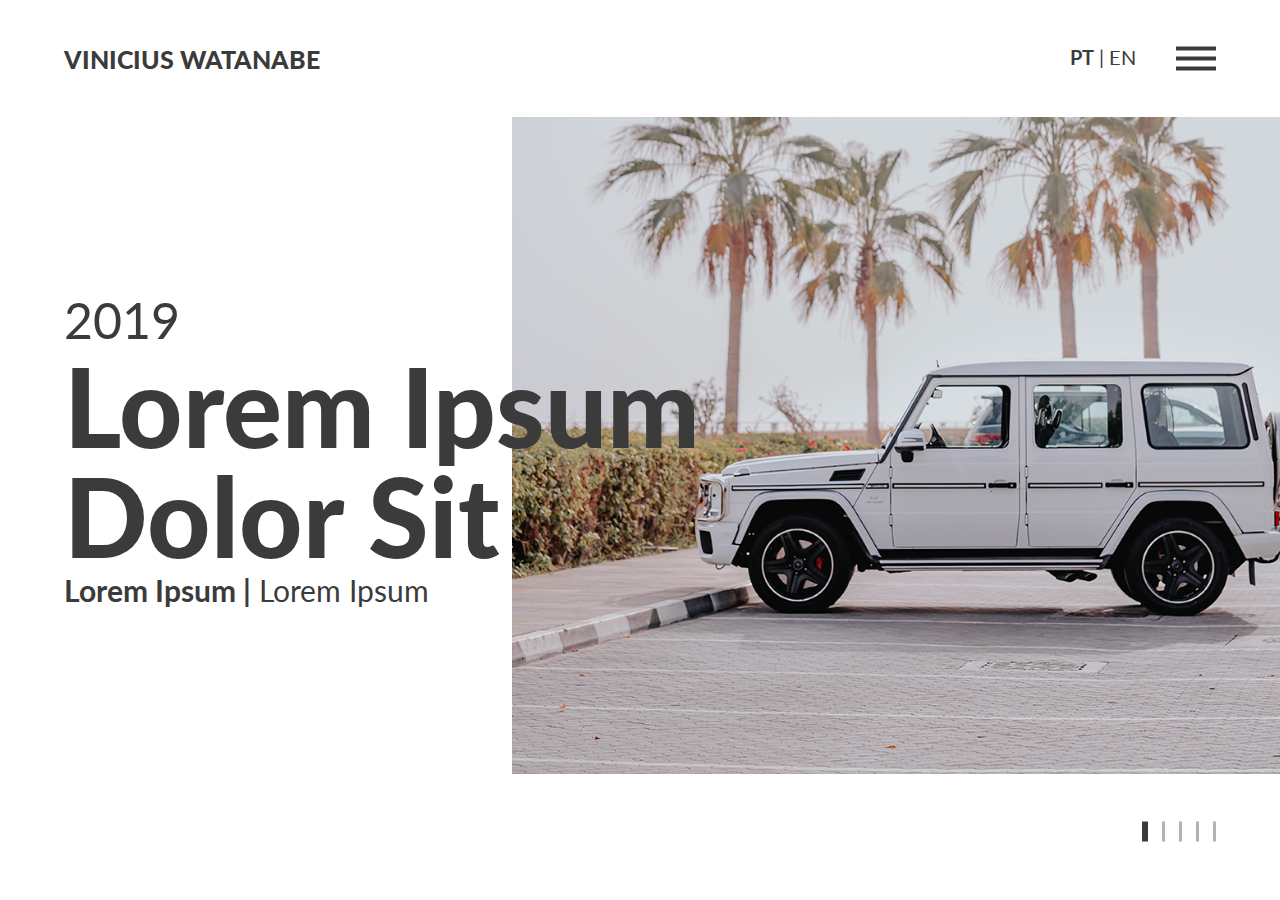
<file: index.html>
<!DOCTYPE html>
<html lang="pt-BR">
<head>
	<meta name="viewport" content="width=device-width, initial-scale=1.0">
	<meta charset="UTF-8">
	
	<title>Vinicius Watanabe - Portfolio</title>

	<link rel="stylesheet" type="text/css" href="css/reset.css">
	<link rel="stylesheet" type="text/css" href="css/style.css">
	<script type="text/javascript" src="https://ajax.googleapis.com/ajax/libs/jquery/3.4.1/jquery.min.js"></script>
	<script type="text/javascript" src="js/menu.js"></script>
	<script type="text/javascript" src="js/slider.js"></script>
  <script type="text/javascript" src="js/jquery.mousewheel.min.js"></script>
	<link href="https://fonts.googleapis.com/css?family=Lato:400,700,900|Roboto&display=swap" rel="stylesheet">
</head>
<body>
	<div class="modal_menu">
		<nav>
			<div class="menu_container">
				<p class="logo"><a href="index.html">VINICIUS WATANABE</a></p>

				<div class="close">
					<img src="img/close.png" width="30" height="30" alt="Close">
				</div>
			</div>
		</nav>

		<div class="links_menu">
			<p><a href="index.html">Work</a></p>
			<p><a href="about.html">About</a></p>
		</div>
	</div>

	<nav>
		<div class="menu_container">
			<p class="logo"><a href="index.html">VINICIUS WATANABE</a></p>

			<div id="menu">
				<img src="img/menu.png" width="40" height="24" alt="Menu">
			</div>

			<div id="language">
				<p><a class="active" href="index.html">PT</a> | <a href="#">EN</a></p>
			</div>
		</div>
	</nav>

	<section class="projects_list slide_01">
		<div class="project_text project_text_home">
			<a href="project.html">
				<p class="project_year">2019</p>
				<p class="project_name">Lorem Ipsum Dolor Sit</p>
				<p class="project_client"><b>Lorem Ipsum |</b> Lorem Ipsum</p>
			</a>
		</div>

		<div class="project_image">
			<a href="project.html">
				<img src="img/img1.png" width="1245" height="800" alt="Placeholder">
			</a>
		</div>
	</section>

	<section class="projects_list slide_02">
		<div class="project_text project_text_home">
			<a href="project.html">
				<p class="project_year">2020</p>
				<p class="project_name">Quisque laoreet quis nisl</p>
				<p class="project_client"><b>Lorem Ipsum |</b> Lorem Ipsum</p>
			</a>
		</div>

		<div class="project_image">
			<a href="project.html">
				<img src="img/img2.png" width="1245" height="800" alt="Placeholder">
			</a>
		</div>
	</section>

	<section class="projects_list slide_03">
		<div class="project_text project_text_home">
			<a href="project.html">
				<p class="project_year">2021</p>
				<p class="project_name">Mauris mollis metus libero</p>
				<p class="project_client"><b>Lorem Ipsum |</b> Lorem Ipsum</p>
			</a>
		</div>

		<div class="project_image">
			<a href="project.html">
				<img src="img/img3.png" width="1245" height="800" alt="Placeholder">
			</a>
		</div>
	</section>

	<section class="projects_list slide_04">
		<div class="project_text project_text_home">
			<a href="project.html">
				<p class="project_year">2022</p>
				<p class="project_name">Morbi viverra commodo</p>
				<p class="project_client"><b>Lorem Ipsum |</b> Lorem Ipsum</p>
			</a>
		</div>

		<div class="project_image">
			<a href="project.html">
				<img src="img/img4.png" width="1245" height="800" alt="Placeholder">
			</a>
		</div>
	</section>

	<section class="projects_list slide_05">
		<div class="project_text project_text_home">
			<a href="project.html">
				<p class="project_year">2023</p>
				<p class="project_name">Quisque interdum nisl</p>
				<p class="project_client"><b>Lorem Ipsum |</b> Lorem Ipsum</p>
			</a>
		</div>

		<div class="project_image">
			<a href="project.html">
				<img src="img/img5.png" width="1245" height="800" alt="Placeholder">
			</a>
		</div>
	</section>

	<section class="nav_buttons">
		<div class="btn_container">
			<span class="bar_button btn_01"></span>
			<span class="bar_button btn_02"></span>
			<span class="bar_button btn_03"></span>
			<span class="bar_button btn_04"></span>
			<span class="bar_button btn_05"></span>
		</div>
	</section>
</body>
</html>
</file>
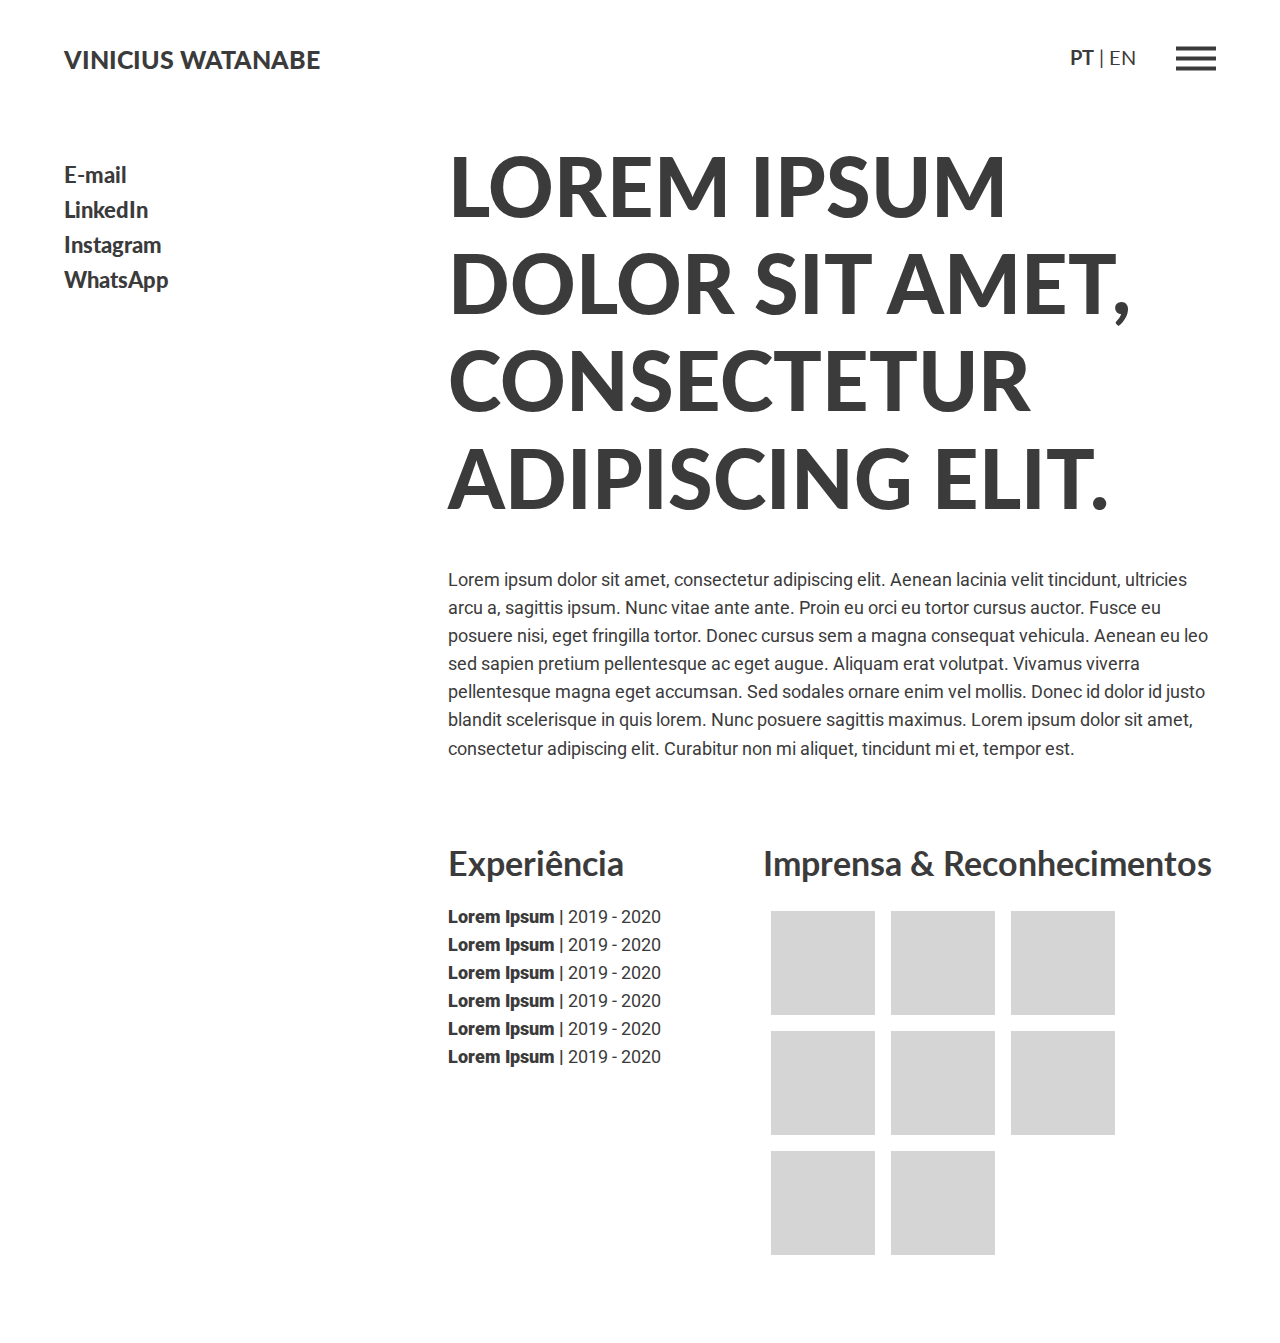
<file: about.html>
<!DOCTYPE html>
<html lang="pt-BR">
<head>
	<meta name="viewport" content="width=device-width, initial-scale=1.0">
	<meta charset="UTF-8">
  
	<title>Vinicius Watanabe - Portfolio</title>

	<link rel="stylesheet" type="text/css" href="css/reset.css">
	<link rel="stylesheet" type="text/css" href="css/style.css">
	<script src="https://ajax.googleapis.com/ajax/libs/jquery/3.4.1/jquery.min.js"></script>
	<script type="text/javascript" src="js/menu.js"></script>
	<link href="https://fonts.googleapis.com/css?family=Lato:400,700,900|Roboto&display=swap" rel="stylesheet">
</head>
<body>
	<div class="modal_menu">
		<nav>
			<div class="menu_container">
				<p class="logo"><a href="index.html">VINICIUS WATANABE</a></p>

				<div class="close">
					<img src="img/close.png" width="30" height="30" alt="Close">
				</div>
			</div>
		</nav>

		<div class="links_menu">
			<p><a href="index.html">Work</a></p>
			<p><a href="about.html">About</a></p>
		</div>
	</div>

	<nav>
		<div class="menu_container">
			<p class="logo"><a href="index.html">VINICIUS WATANABE</a></p>

			<div id="menu">
				<img src="img/menu.png" width="40" height="24" alt="Menu">
			</div>

			<div id="language">
				<p><a class="active" href="index.html">PT</a> | <a href="#">EN</a></p>
			</div>
		</div>
	</nav>

	<aside class="contact">
		<a href="#"><p>E-mail</p></a>
		<a href="#"><p>LinkedIn</p></a>
		<a href="#"><p>Instagram</p></a>
		<a href="#"><p>WhatsApp</p></a>
	</aside>

	<section class="about_me">
		<p class="about_me_title">Lorem ipsum dolor sit amet, consectetur adipiscing elit.</p>

		<p class="description">Lorem ipsum dolor sit amet, consectetur adipiscing elit. Aenean lacinia velit tincidunt, ultricies arcu a, sagittis ipsum. Nunc vitae ante ante. Proin eu orci eu tortor cursus auctor. Fusce eu posuere nisi, eget fringilla tortor. Donec cursus sem a magna consequat vehicula. Aenean eu leo sed sapien pretium pellentesque ac eget augue. Aliquam erat volutpat. Vivamus viverra pellentesque magna eget accumsan. Sed sodales ornare enim vel mollis. Donec id dolor id justo blandit scelerisque in quis lorem. Nunc posuere sagittis maximus. Lorem ipsum dolor sit amet, consectetur adipiscing elit. Curabitur non mi aliquet, tincidunt mi et, tempor est.</p>

		<div class="infos">
			<div class="companies">
				<p class="companies_title">Experiência</p>

				<p><b>Lorem Ipsum |</b> 2019 - 2020</p>
				<p><b>Lorem Ipsum |</b> 2019 - 2020</p>
				<p><b>Lorem Ipsum |</b> 2019 - 2020</p>
				<p><b>Lorem Ipsum |</b> 2019 - 2020</p>
				<p><b>Lorem Ipsum |</b> 2019 - 2020</p>
				<p><b>Lorem Ipsum |</b> 2019 - 2020</p>
			</div>

			<div class="media">
				<p class="companies_title">Imprensa & Reconhecimentos</p>

				<div class="media_images">
					<img src="img/media.png" width="120" height="120" alt="Placehoder">
					<img src="img/media.png" width="120" height="120" alt="Placehoder">
					<img src="img/media.png" width="120" height="120" alt="Placehoder">
					<img src="img/media.png" width="120" height="120" alt="Placehoder">
					<img src="img/media.png" width="120" height="120" alt="Placehoder">
					<img src="img/media.png" width="120" height="120" alt="Placehoder">
					<img src="img/media.png" width="120" height="120" alt="Placehoder">
					<img src="img/media.png" width="120" height="120" alt="Placehoder">
				</div>
			</div>
		</div>
	</section>
</body>
</html>
</file>
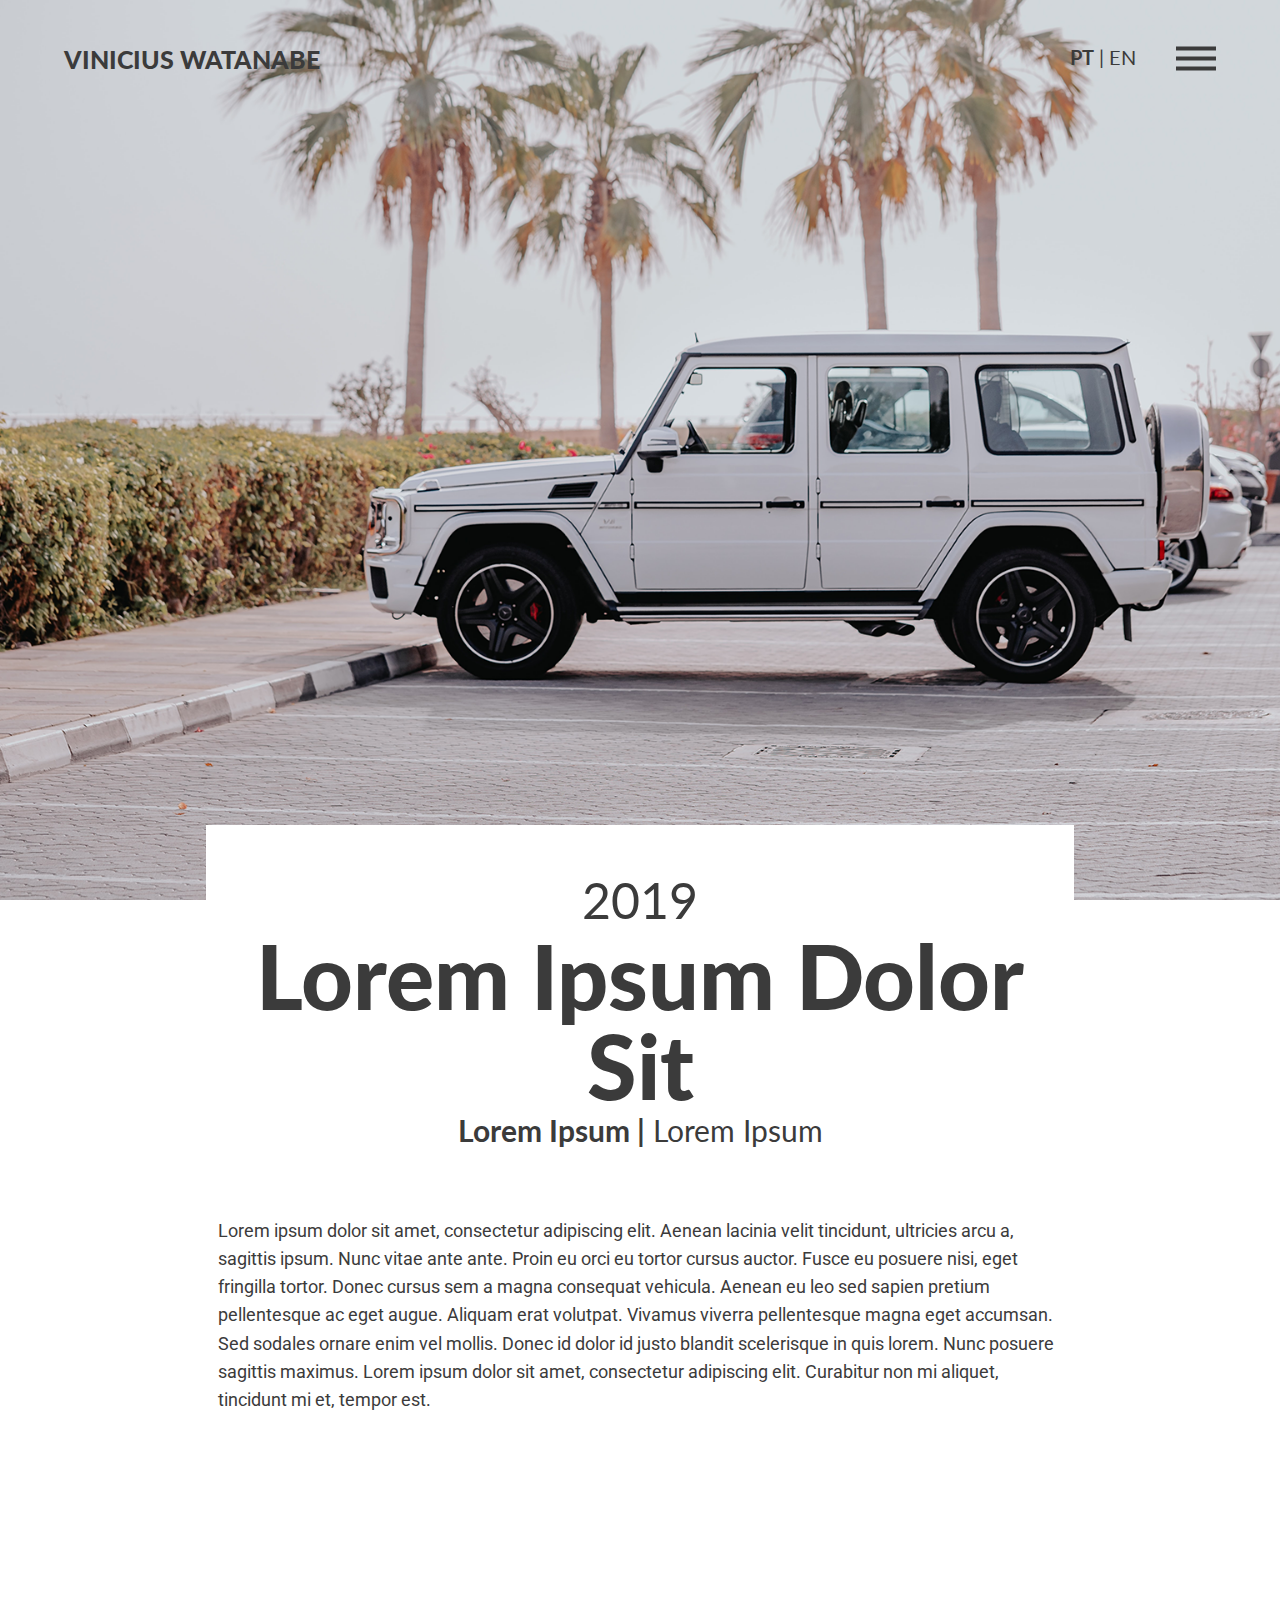
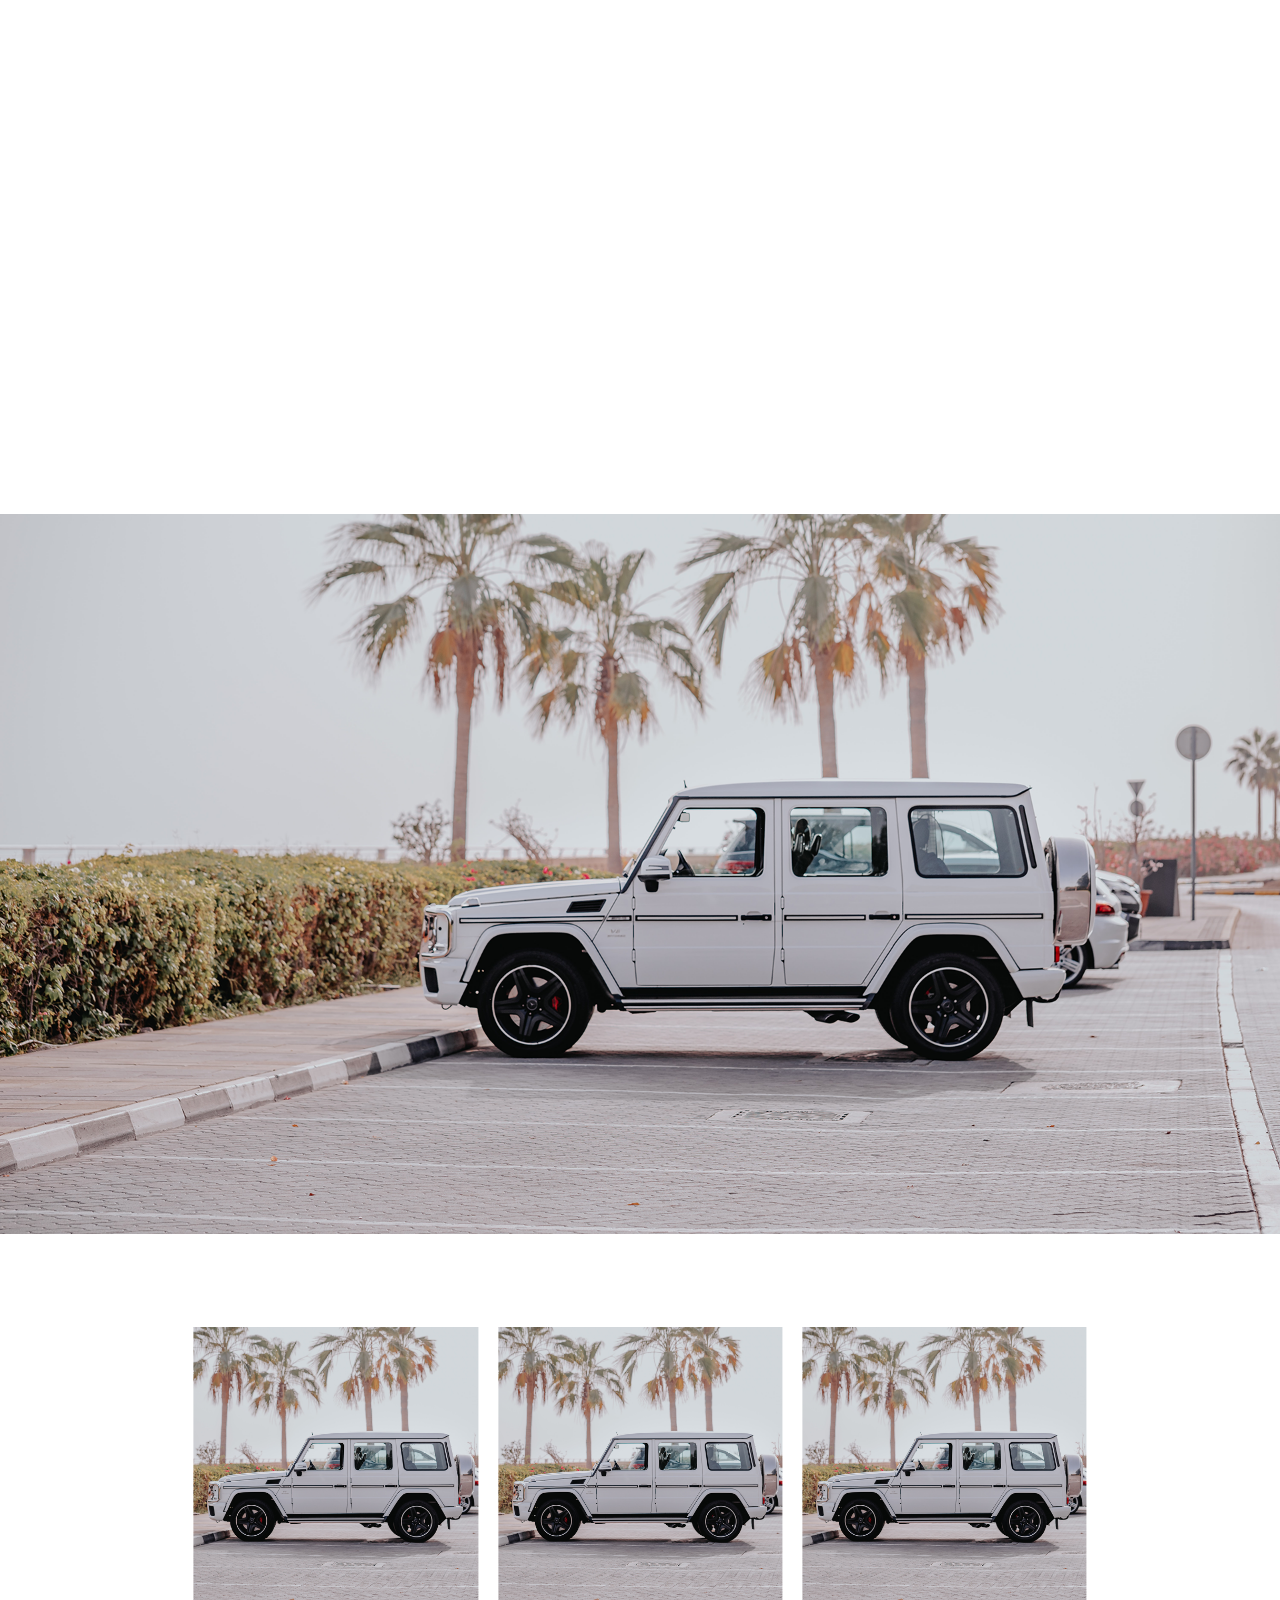
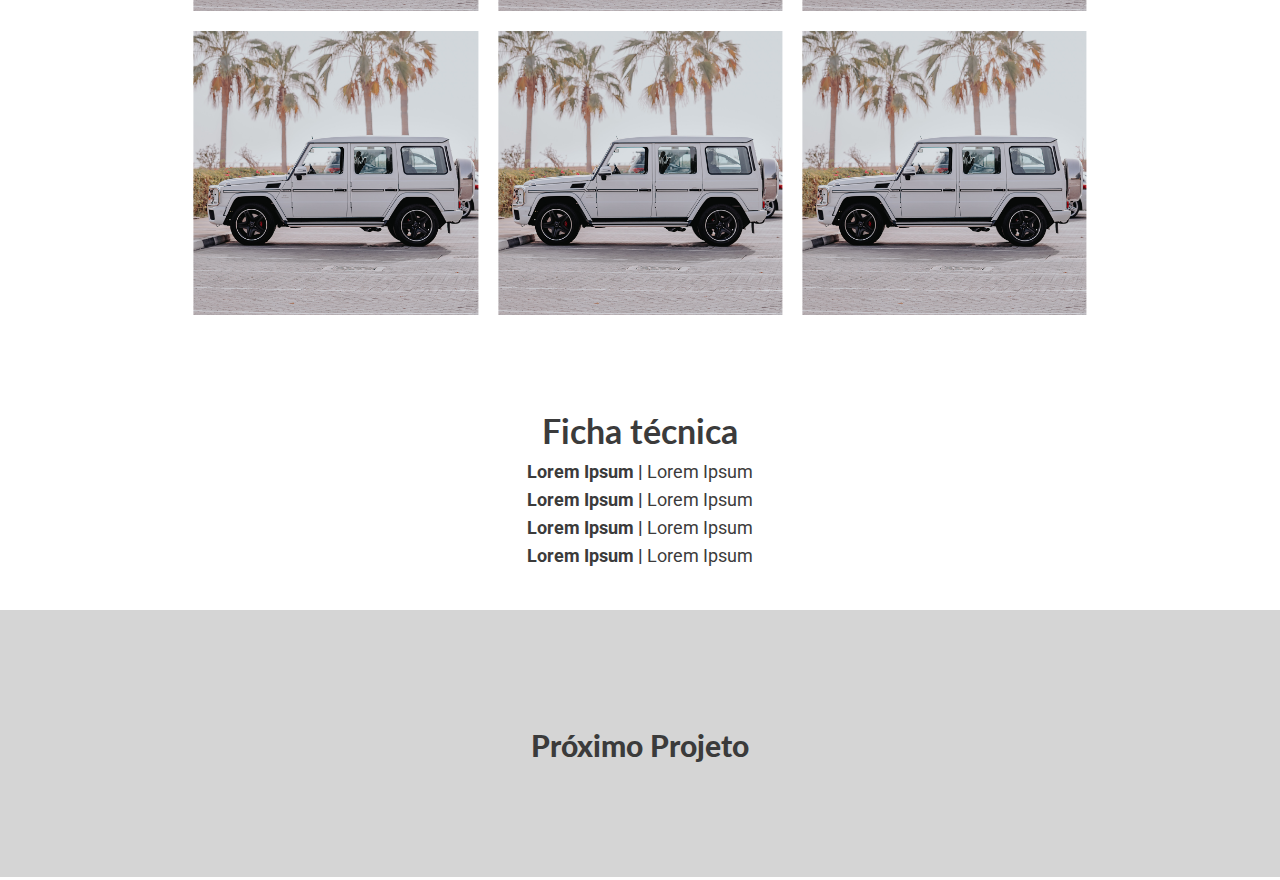
<file: project.html>
<!DOCTYPE html>
<html lang="pt-BR">
<head>
	<meta name="viewport" content="width=device-width, initial-scale=1.0">
	<meta charset="UTF-8">
  
	<title>Vinicius Watanabe - Portfolio</title>

	<link rel="stylesheet" type="text/css" href="css/reset.css">
	<link rel="stylesheet" type="text/css" href="css/style.css">
	<script src="https://ajax.googleapis.com/ajax/libs/jquery/3.4.1/jquery.min.js"></script>
	<script type="text/javascript" src="js/menu.js"></script>
	<link href="https://fonts.googleapis.com/css?family=Lato:400,700,900|Roboto&display=swap" rel="stylesheet">
</head>
<body>
	<div class="modal_menu">
		<nav>
			<div class="menu_container">
				<p class="logo"><a href="index.html">VINICIUS WATANABE</a></p>

				<div class="close">
					<img src="img/close.png" width="30" height="30" alt="Close">
				</div>
			</div>
		</nav>

		<div class="links_menu">
			<p><a href="index.html">Work</a></p>
			<p><a href="about.html">About</a></p>
		</div>
	</div>

	<nav>
		<div class="menu_container">
			<p class="logo"><a href="index.html">VINICIUS WATANABE</a></p>

			<div id="menu">
				<img src="img/menu.png" width="40" height="24" alt="Menu">
			</div>

			<div id="language">
				<p><a class="active" href="index.html">PT</a> | <a href="#">EN</a></p>
			</div>
		</div>
	</nav>

	<header class="project_header">
		<img src="img/img_1920x1080.png" width="1920" height="1080" alt="Image header">
	</header>

	<section class="project_text project_title">
		<p class="project_year">2019</p>
		<p class="project_name_project">Lorem Ipsum Dolor Sit</p>
		<p class="project_client"><b>Lorem Ipsum |</b> Lorem Ipsum</p>
	</section>

	<div class="text_block">
		<p>Lorem ipsum dolor sit amet, consectetur adipiscing elit. Aenean lacinia velit tincidunt, ultricies arcu a, sagittis ipsum. Nunc vitae ante ante. Proin eu orci eu tortor cursus auctor. Fusce eu posuere nisi, eget fringilla tortor. Donec cursus sem a magna consequat vehicula. Aenean eu leo sed sapien pretium pellentesque ac eget augue. Aliquam erat volutpat. Vivamus viverra pellentesque magna eget accumsan. Sed sodales ornare enim vel mollis. Donec id dolor id justo blandit scelerisque in quis lorem. Nunc posuere sagittis maximus. Lorem ipsum dolor sit amet, consectetur adipiscing elit. Curabitur non mi aliquet, tincidunt mi et, tempor est.</p>
	</div>

	<div class="video">
		<iframe width="960" height="540" src="https://www.youtube.com/embed/KAKoW-0y3Cw" frameborder="0" allowfullscreen></iframe>
	</div>

	<div class="image_G">
		<img src="img/img_1920x1080.png" width="1920" height="1080" alt="Placeholder">
	</div>

	<section class="grid3x3">
		<img src="img/img_1080x1080.png" width="1080" height="1080" alt="Placeholder">
		<img src="img/img_1080x1080.png" width="1080" height="1080" alt="Placeholder">
		<img src="img/img_1080x1080.png" width="1080" height="1080" alt="Placeholder">
		<img src="img/img_1080x1080.png" width="1080" height="1080" alt="Placeholder">
		<img src="img/img_1080x1080.png" width="1080" height="1080" alt="Placeholder">
		<img src="img/img_1080x1080.png" width="1080" height="1080" alt="Placeholder">
	</section>

	<section class="team">
		<p class="team_name">Ficha técnica</p>
		<p><b>Lorem Ipsum |</b> Lorem Ipsum</p>
		<p><b>Lorem Ipsum |</b> Lorem Ipsum</p>
		<p><b>Lorem Ipsum |</b> Lorem Ipsum</p>
		<p><b>Lorem Ipsum |</b> Lorem Ipsum</p>
	</section>

	<div class="next_project">
		<a href="#">
			<div class="footer_text">
				<p>Próximo Projeto</p>
			</div>

			<img src="img/img_footer.png" width="1920" height="400" alt="Placeholder">
		</a>
	</div>
</body>
</html>
</file>
<file: css/style.css>
html {
	height: 100%;
	width: 100%;
}

body {
	color: #3B3B3B;
	height: 100%;
}

a{
	text-decoration: none;
	color: #3B3B3B;
}

/* Menu */

.modal_menu {
	display: none;
	background-color: #3B3B3B;
	position: fixed;
	width: 100%;
	height: 100%;
	z-index: 998;
}

.modal_menu .logo a {
	color: #fff;
	z-index: 999;
	transition: -webkit-text-stroke 0.4s, color 0.4s;
}

.modal_menu .logo a:hover {
	color: #3B3B3B;
	-webkit-text-stroke: 1px #fff;
}

.close {
	position: relative;
	display: inline-block;
	float: right;
	padding-left: 40px;
	cursor: pointer;
}

.links_menu {
	position: absolute;
	width: 60%;
	left: 50%;
	top: 50%;
	transform: translate(-50%, -50%);
	z-index: 999;
	text-align: center;
}

.links_menu p {
	display: inline-block;
}

.links_menu p:first-child {
	margin-right: 150px;
}

.links_menu a {
	font-family: 'Lato';
	font-size: 8.125em;
	font-weight: 900;
	color: #fff;
	transition: -webkit-text-stroke 0.4s, color 0.4s;
}

.links_menu a:hover {
	color: #3B3B3B;
	-webkit-text-stroke: 2px #fff;
}

/* Principal */

nav {
	position: relative;
	top: 0;
	padding: 0 5% 0 5%;
	height: 13%;
	font-family: 'Lato';
	font-weight: 400;
	z-index: 997;
}

nav .menu_container {
	position: relative;
	top: 50%;
	transform: translateY(-50%);
}

nav .logo {
	position: relative;
	display: inline-block;
	font-size: 1.5625em;
	font-weight: 900;
	vertical-align: middle;
}

nav .logo a {
	transition: -webkit-text-stroke 0.4s, color 0.4s;
}

nav .logo a:hover {
	color: #fff;
	-webkit-text-stroke: 1px #3B3B3B;
}

nav #language {
	position: relative;
	display: inline-block;
	float: right;
	font-size: 1.25em;
}

nav #language a:hover {
	font-weight: 700;
}

nav .active {
	font-weight: 700;
}

nav #menu {
	position: relative;
	display: inline-block;
	float: right;
	padding-left: 40px;
	cursor: pointer;
}

.projects_list {
	height: 73%;
}

.project_text_home {
	position: absolute;
	top: 50%;
	transform: translateY(-50%);
	padding-left: 5%;
	z-index: 1;
  width: 60%;
}

.project_text{
	font-family: 'Lato';
  display: inline-block;
}

.project_year {
	font-size: 3.125em;
	font-weight: 400;

}

.project_name {
	font-size: 8.125em;
	font-weight: 900;
	padding: 5px 0 5px 0;
}

.project_client {
	font-size: 1.875em;
	font-weight: 400;
}

.project_client b {
	font-weight: 700;
}

.project_image {
	float: right;
	height: 100%;
	width: 60%;
	z-index: -1;
}

.project_image img {
	object-fit: cover;
	height: 100%;
	width: 100%;
}

.nav_buttons {
	position: relative;
	text-align: right;
	height: 13%;
	width: 100%;
}

.nav_buttons .btn_container{
	padding-right: 5%;
	position: relative;
	float: right;
	top: 50%;
	transform: translateY(-50%);
}

.nav_buttons .bar_button {
	cursor: pointer;
 	height: 20px;
 	width: 3px;
 	margin-left: 10px;
 	background-color: #B2B2B2;
 	display: inline-block;
 	transition: width 0.4s, background-color 0.4s;
}

.nav_buttons .active {
	width: 6px;
	background-color: #3B3B3B;
}

.nav_buttons .bar_button:hover {
	width: 6px;
	background-color: #3B3B3B;
}

.slide_01 {
	display: none;
}

.slide_02 {
	display: none;
}

.slide_03 {
	display: none;
}

.slide_04 {
	display: none;
}

.slide_05 {
	display: none;
}

/* Project page */

.project_header {
	display: relative;
	height: 100%;
	transform: translateY(-13%);
	z-index: -1;
}

.project_header img {
	object-fit: cover;
	width: 100%;
	height: 100%;
}

.project_title {
	background-color: #FFF;
	position: absolute;
	display: inline-block;
	width: 60%;
	padding: 50px 50px 0 50px;
	text-align: center;
	left: 50%;
	transform: translate(-50%, -60%);
	z-index: 1;
}

.project_name_project {
	font-size: 8.125em;
	font-weight: 900;
	padding: 5px 0 5px 0;
}

.project_name {
	transition: -webkit-text-stroke 0.4s, color 0.4s;
}

.project_name:hover {
	color: #fff;
	-webkit-text-stroke: 2px #3B3B3B;
}

.hover {
	color: #fff;
	-webkit-text-stroke: 2px #3B3B3B;
}

.text_block {
	font-family: 'Roboto';
	font-size: 1.125em;
	line-height: 1.5625em;
	padding: 0 17% 0 17%;
}

.text_block p {
	padding: 40px 0 40px 0;
}

.text_block p:first-child{
	margin-top: 250px;
	padding: 0 0 40px 0;
}

.video{
	position: relative;
	display: inline-block;
	padding: 40px 0;
	left: 50%;
	transform: translateX(-50%);
	width: 960px;
  height: 540px;
}

.image_G {
	width: 100%;
	padding: 40px 0 40px 0;
}

.image_G img {
	width: 100%;
	height: auto;
}

.grid3x3 {
	position: relative;
	box-sizing: border-box;
	display: flex;
	flex-flow: row wrap;
	justify-content: center;
	padding: 40px 0 40px 0;
	left: 50%;
	transform: translateX(-50%);
	width: 74%;
}

.grid3x3 img{
	box-sizing: border-box;
	width: 30%;
	height: auto;
	margin: 0.625em;
}

.team {
	font-family: 'Roboto';
	font-size: 1.125em;
	text-align: center;
	padding: 40px 0 40px 0;
}

.team p {
	line-height: 1.5625em;
}

.team b {
	font-weight: 700;
}

.team .team_name {
	font-family: 'Lato';
	font-size: 1.875em;
	font-weight: 700;
}

.next_project {
	position: relative;
	width: 100%;
}

.next_project img{
	width: 100%;
	height: auto;
}

.next_project a {
	transition: -webkit-text-stroke 0.4s, color 0.4s;
}

.next_project a:hover {
	color: #fff;
	-webkit-text-stroke: 1px #3B3B3B;
}

.footer_text {
	position: absolute;
	top: 50%;
	left: 50%;
	transform: translate(-50%, -50%);
	font-family: 'Lato';
	font-size: 1.875em;
	font-weight: 900;
	text-align: center;
}

/* About Page */

.contact {
	display: inline-block;
	font-family: 'Lato';
	font-size: 1.4em;
	font-weight: 900;
	line-height: 1.5625em;
	padding-left: 5%;
	margin-top: 40px;
	width: 30%;
}

.contact a {
	transition: -webkit-text-stroke 0.4s, color 0.4s;
}

.contact a:hover {
	color: #fff;
	-webkit-text-stroke: 1px #3B3B3B;
}

.about_me {
	width: 60%;
	margin-top: 20px;
	float: right;
	padding-right: 5%;
	font-family: 'Roboto';
	font-size: 1.125em;
	line-height: 1.5625em;
}

.about_me b {
	font-weight: 900;
}

.about_me_title{
	font-family: 'Lato';
	font-size: 5.625em;
	font-weight: 900;
	line-height: 1.2em;
	text-transform: uppercase;
	padding-bottom: 20px;
}

.description {
	padding: 20px 0 40px 0;
}

.infos {
	display: inline-block;
	padding: 40px 0 80px 0;
}

.companies {
	display: inline-block;
	width: 40%;
}

.companies_title {
	font-family: 'Lato';
	font-size: 1.875em;
	font-weight: 700;
  line-height: 40px;
	padding-bottom: 20px;
}

.media {
	display: inline-block;
	float: right;
	width: 59%;
}

.media_images {
	width: 100%;
	box-sizing: border-box;
	display: flex;
	flex-flow: row wrap;
}

.media_images img {
	box-sizing: border-box;
	max-width: 120px;
	width: 100%;
	height: auto;
	padding: 0.4375em;
}

/* Media queries */
@media only screen and (max-width: 1360px) {
	.project_name {
		font-size: 110px;
	}

	.project_name_project {
		font-size: 90px;
	}

	.text_block p:first-child{
		margin-top: 200px;
	}
  
  .links_menu a {
    font-size: 6em;
  }
  
  .about_me_title {
    font-size: 4.5em;
  }
}

@media only screen and (max-width: 1200px) {
	.project_name {
		font-size: 90px;
	}

	.video{
		width: 768px;
	  height: 432px;
	}

	.video iframe {
		width: 768px;
		height: 432px;
	}
  
  .links_menu a {
    font-size: 5em;
  }
  
  .about_me_title {
    font-size: 4em;
  }
}

@media only screen and (max-width: 1080px) {
  .contact {
    display: block;
    width: 100%;
    text-align: center;
    padding-left: 0;
  }
  
  .contact a {
    display: inline-block;
    margin: 0 15px;
  }
  
  .about_me, .about_me_title, .description {
    text-align: center;
  }
  
  .about_me {
    position: absolute;
    width: 74%;
    float: none;
    padding-right: 0;
    margin-top: 40px;
    left: 50%;
	  transform: translateX(-50%);
  }
  
  .infos {
    display: block;
    text-align: center;
  }
  
  .companies {
    display: block;
    width: 100%;
    margin-bottom: 20px;
  }
  
  .media {
    display: block;
    width: 100%;
    margin-top: 40px;
  }
  
  .media_images {
    position: absolute;
    left: 50%;
    transform: translateX(-50%);
    width: 70%;
    justify-content: center;
  }
}

@media only screen and (max-width: 992px) {
	.project_name {
		font-size: 60px;
	}

	.project_year {
		font-size: 35px;
	}

	.project_client {
		font-size: 20px;
	}

	.project_name_project {
		font-size: 70px;
	}

	.text_block p:first-child{
		margin-top: 160px;
	}
  
  .video{
		width: 550px;
	  height: 309px;
	}

	.video iframe {
		width: 550px;
		height: 309px;
	}
  
  .links_menu a {
    font-size: 3em;
  }
  
  .about_me_title {
    font-size: 3.5em;
  }
}

@media only screen and (max-width: 768px) {
	.project_name {
		font-size: 50px;
	}

	.project_year {
		font-size: 25px;
	}

	.project_client {
		font-size: 18px;
	}

	.project_name_project {
		font-size: 50px;
	}

	.text_block p:first-child{
		margin-top: 140px;
	}
  
  .video{
		width: 320px;
	  height: 180px;
	}

	.video iframe {
		width: 320px;
		height: 180px;
	}
  
  .grid3x3 img {
    width: 29%;
  }
  
  .links_menu a {
    font-size: 2.5em;
  }
  
  .about_me_title {
    font-size: 3em;
  }
  
  .media_images {
    position: absolute;
    left: 50%;
    transform: translateX(-50%);
    width: 100%;
    justify-content: center;
  }
}

@media only screen and (max-width: 600px) {
	.project_name {
		font-size: 35px;
	}

	.project_year {
		font-size: 25px;
	}

	.project_client {
		font-size: 18px;
	}
  
  .links_menu a {
    font-size: 1.5em;
  }
  
  .about_me_title {
    font-size: 2em;
  }
  
  .media_images img {
    max-width: 89px;
  }
  
  .contact {
    font-size: 1.2em;
  }
}

@media only screen and (max-width: 426px) {
  nav #language {
    display: none;
  }
  
  nav .logo {
    font-size: 1.2em;
  }
  
  .links_menu {
    display: inline-grid;
    grid-row-gap: 10px;
  }
  
  .links_menu p:first-child {
    margin-right: 0;
  }
  
  .links_menu a{
    font-size: 2.5em;
  }
  
  .project_name_project {
    font-size: 32px;
  }
  
  .text_block {
    text-align: center;
  }
  
  .text_block p:first-child {
    margin-top: 110px;
  }
  
  .grid3x3 img {
    width: 100%;
  }
  
  .project_text .project_client {
    line-height: 24px;
  }
  
  .footer_text {
    font-size: 1.3em;
  }
  
  .contact {
    margin-top: 20px;
    font-size: 1em;
  }
  
  .contact a {
    margin: 0 6px;
  }
  
  .about_me_title {
    font-size: 1.5em;
  }
  
  .media_images img {
    max-width: 78px;
  }
  
  .projects_list {
    position: relative;
    display: flex;
    flex-direction: column-reverse;
    height: 72%;
  }
  
  .project_image {
  	position: relative;
    float: none;
    clear: both;
    height: 100%;
    width: 100%;
  }

  .project_image img {
    height: 100%;
    width: 100%;
  }
  
  .project_text_home {
    position: relative;
    display: block;
    transform: translate(0);
    padding-left: 0;
    padding-top: 20px;
    width: 74%;
    text-align: center;
    top: 0;
    margin: 0px auto;
  }
  
  .nav_buttons {
    position: absolute;
    bottom: 0;
    text-align: center;
  }
  
  .nav_buttons .btn_container {
    padding: 0;
    float: none;
  }
}
</file>
